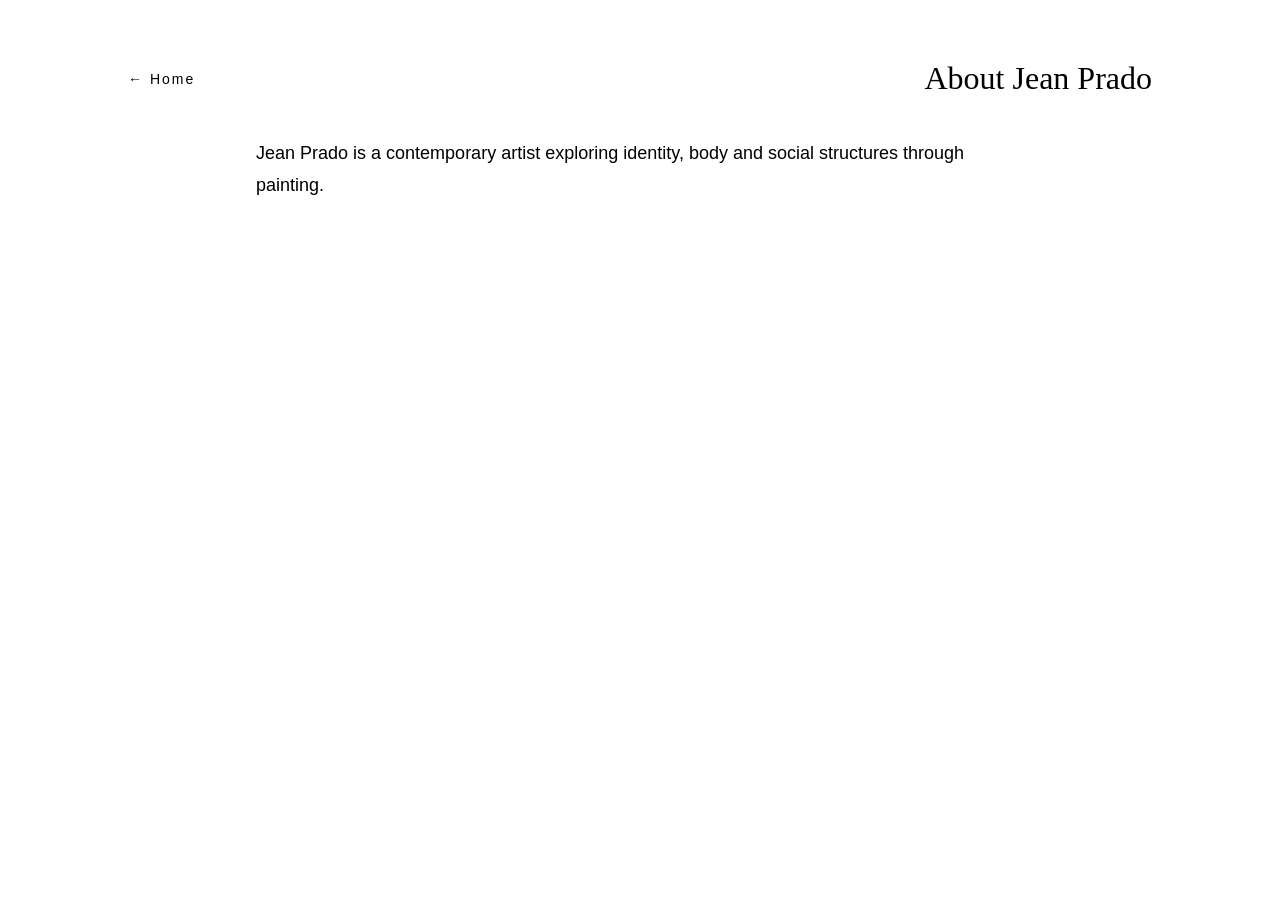
<file: pages/about.html>
<!DOCTYPE html>
<html lang="pt-BR">
<head>
  <meta charset="UTF-8">
  <meta name="viewport" content="width=device-width, initial-scale=1.0">
  <title>About | Jean Prado</title>
  <link rel="stylesheet" href="../css/style.css">
</head>
<body>
  
</body>
</html>

<body class="internal-page">

  <header class="internal-header">
  <a href="../index.html" class="back">← Home</a>
  <h1>About Jean Prado</h1>
</header>

<section class="about">
  <p>
    Jean Prado is a contemporary artist exploring identity,
    body and social structures through painting.
  </p>
</section>

<script src="https://code.jquery.com/jquery-3.6.0.min.js"></script>
<script src="../js/script.js"></script>
</body>
</html>
</file>
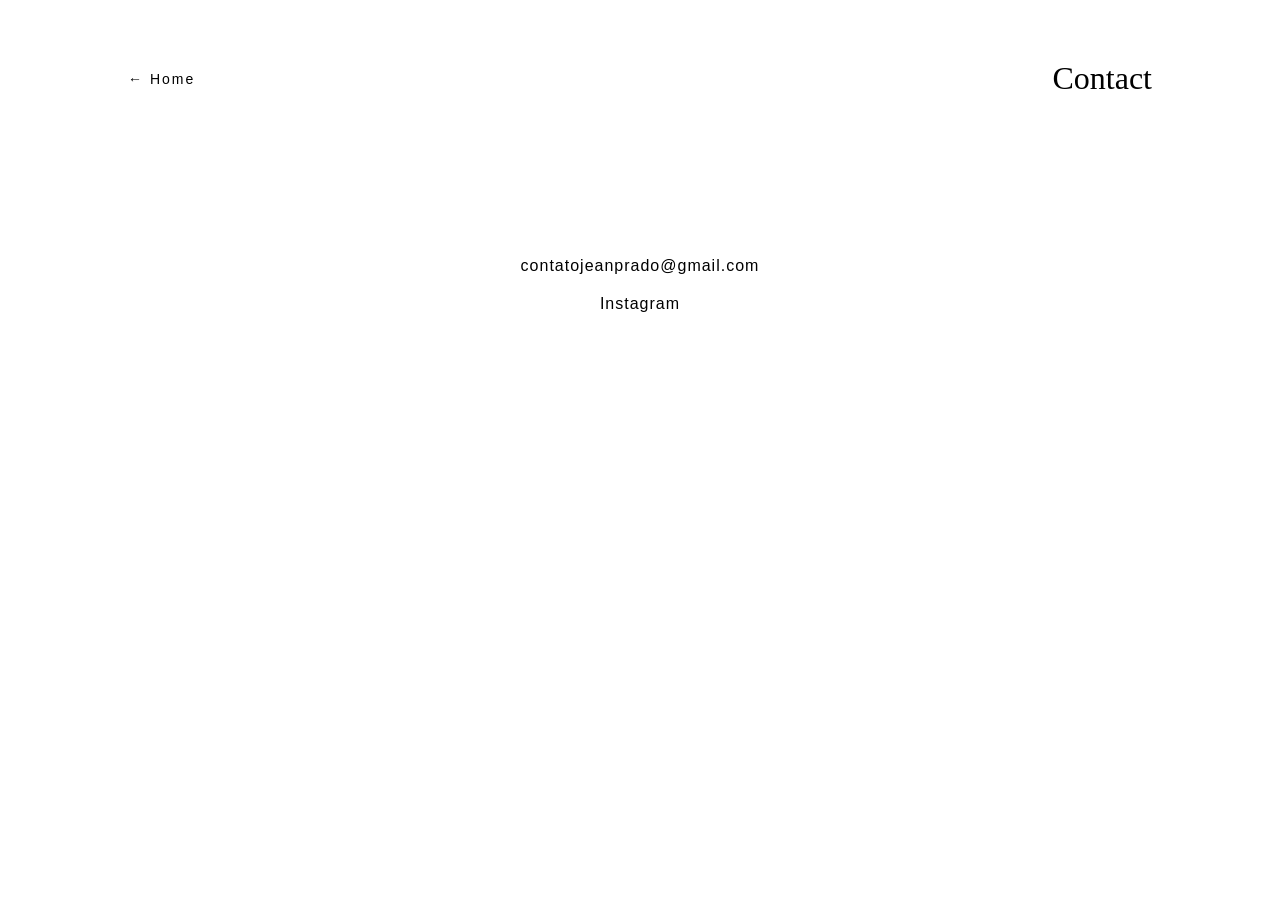
<file: pages/contact.html>
<!DOCTYPE html>
<html lang="pt-BR">
<head>
  <meta charset="UTF-8">
  <meta name="viewport" content="width=device-width, initial-scale=1.0">
  <title>Contact | Jean Prado</title>
  <link rel="stylesheet" href="../css/style.css">
</head>
<body class="internal-page">

  <header class="internal-header">
    <a href="../index.html" class="back">← Home</a>
    <h1>Contact</h1>
  </header>

<section class="contact">

  <a href="mailto:contatojeanprado@gmail.com?subject=Contato pelo site"
     class="contact-btn">
     contatojeanprado@gmail.com
  </a>

  <a href="https://www.instagram.com/jeancprado"
     target="_blank"
     class="contact-btn">
     Instagram
  </a>

</section>

<script src="https://code.jquery.com/jquery-3.6.0.min.js"></script>
<script src="../js/script.js"></script>

</body>
</html>
</file>
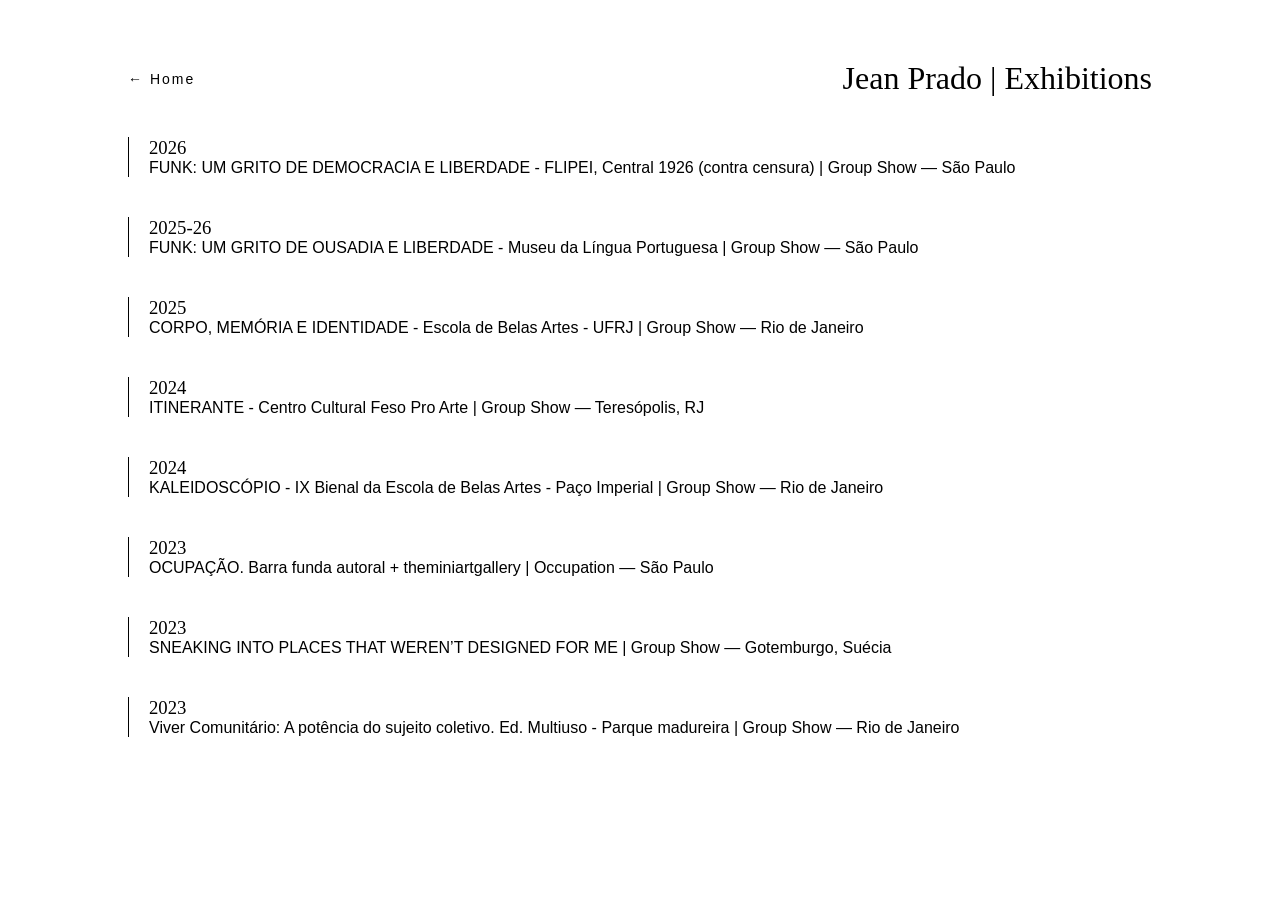
<file: pages/exhibitions.html>
<!DOCTYPE html>
<html lang="pt-BR">
<head>
  <meta charset="UTF-8">
  <meta name="viewport" content="width=device-width, initial-scale=1.0">
  <title>Exhibitions | Jean Prado</title>
  <link rel="stylesheet" href="../css/style.css">
</head>
  
</body>
</html>
<body class="internal-page">

<header class="internal-header">
  <a href="../index.html" class="back">← Home</a>
  <h1>Jean Prado | Exhibitions</h1>
</header>

<section class="timeline">

    <div class="event">
    <h3>2026</h3>
    <p>FUNK: UM GRITO DE DEMOCRACIA E LIBERDADE - FLIPEI, Central 1926 (contra censura) | Group Show — São Paulo</p>
  </div>

  <div class="event">
    <h3>2025-26</h3>
    <p>FUNK: UM GRITO DE OUSADIA E LIBERDADE - Museu da Língua Portuguesa | Group Show — São Paulo</p>
  </div>

  <div class="event">
    <h3>2025</h3>
    <p>CORPO, MEMÓRIA E IDENTIDADE - Escola de Belas Artes - UFRJ | Group Show — Rio de Janeiro</p>
  </div>

  <div class="event">
    <h3>2024</h3>
    <p>ITINERANTE - Centro Cultural Feso Pro Arte | Group Show —  Teresópolis, RJ</p>
  </div>

  <div class="event">
    <h3>2024</h3>
    <p>KALEIDOSCÓPIO - IX Bienal da Escola de Belas Artes - Paço Imperial | Group Show — Rio de Janeiro</p>
  </div>

  <div class="event">
    <h3>2023</h3>
    <p>OCUPAÇÃO. Barra funda autoral + theminiartgallery | Occupation — São Paulo</p>
  </div>

  <div class="event">
    <h3>2023</h3>
    <p>SNEAKING INTO PLACES THAT WEREN’T DESIGNED FOR ME | Group Show — Gotemburgo, Suécia </p>
  </div>

  <div class="event">
    <h3>2023</h3>
    <p>Viver Comunitário: A potência do sujeito coletivo. Ed. Multiuso - Parque madureira | Group Show — Rio de Janeiro</p>
  </div>

</section>

<script src="https://code.jquery.com/jquery-3.6.0.min.js"></script>
<script src="../js/script.js"></script>

</body>
</html>
</file>
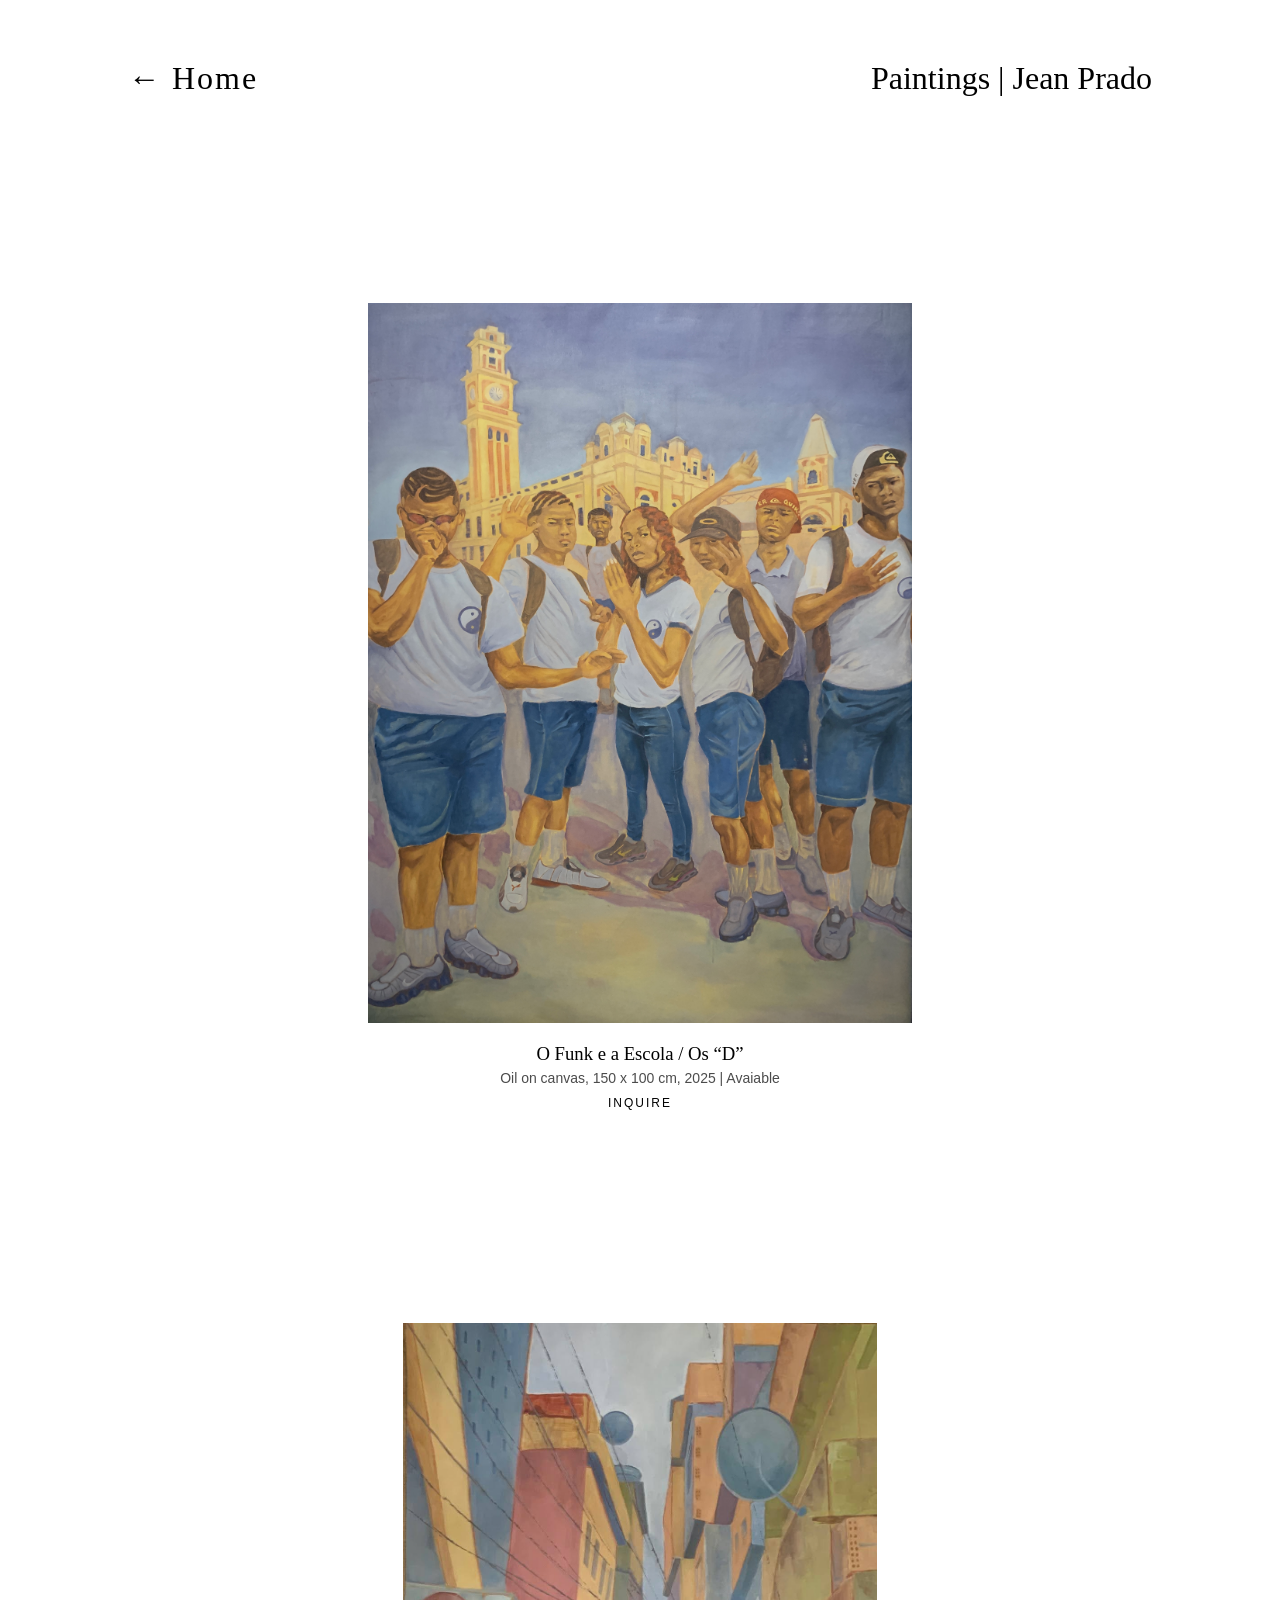
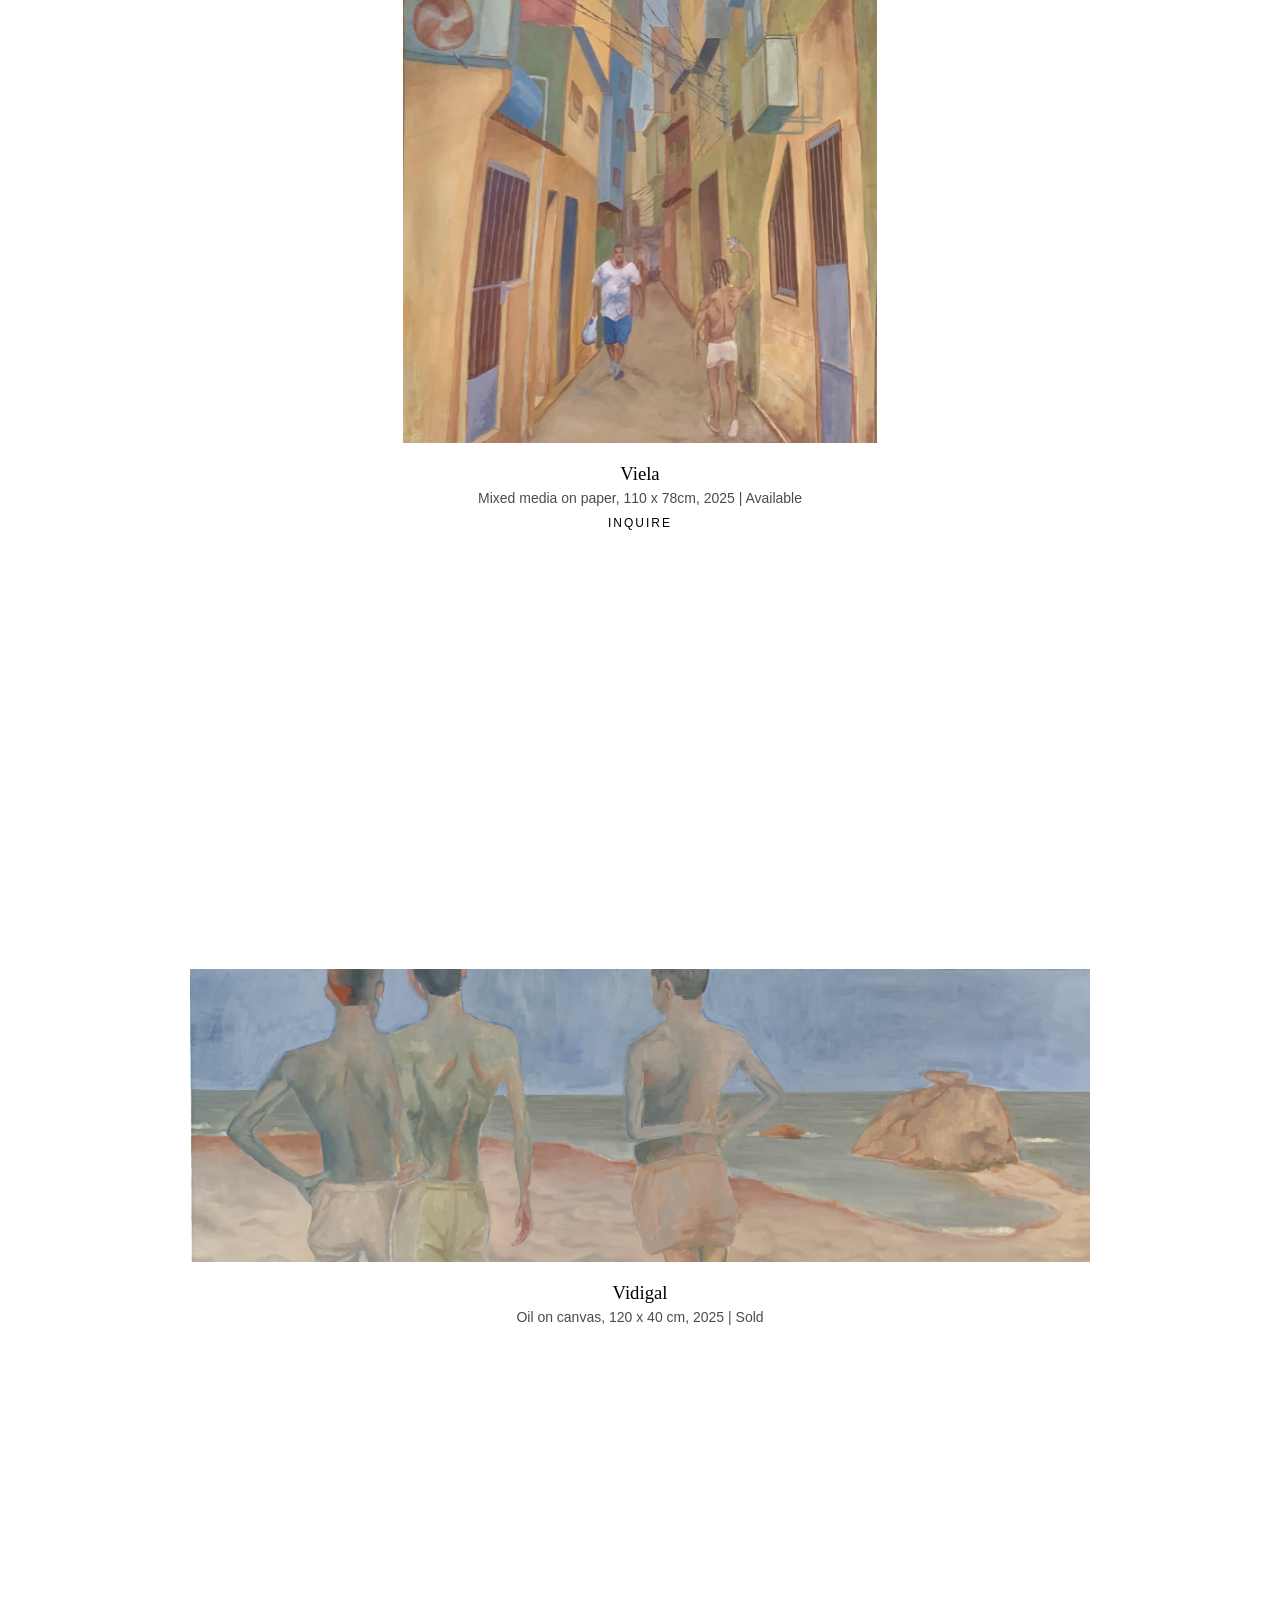
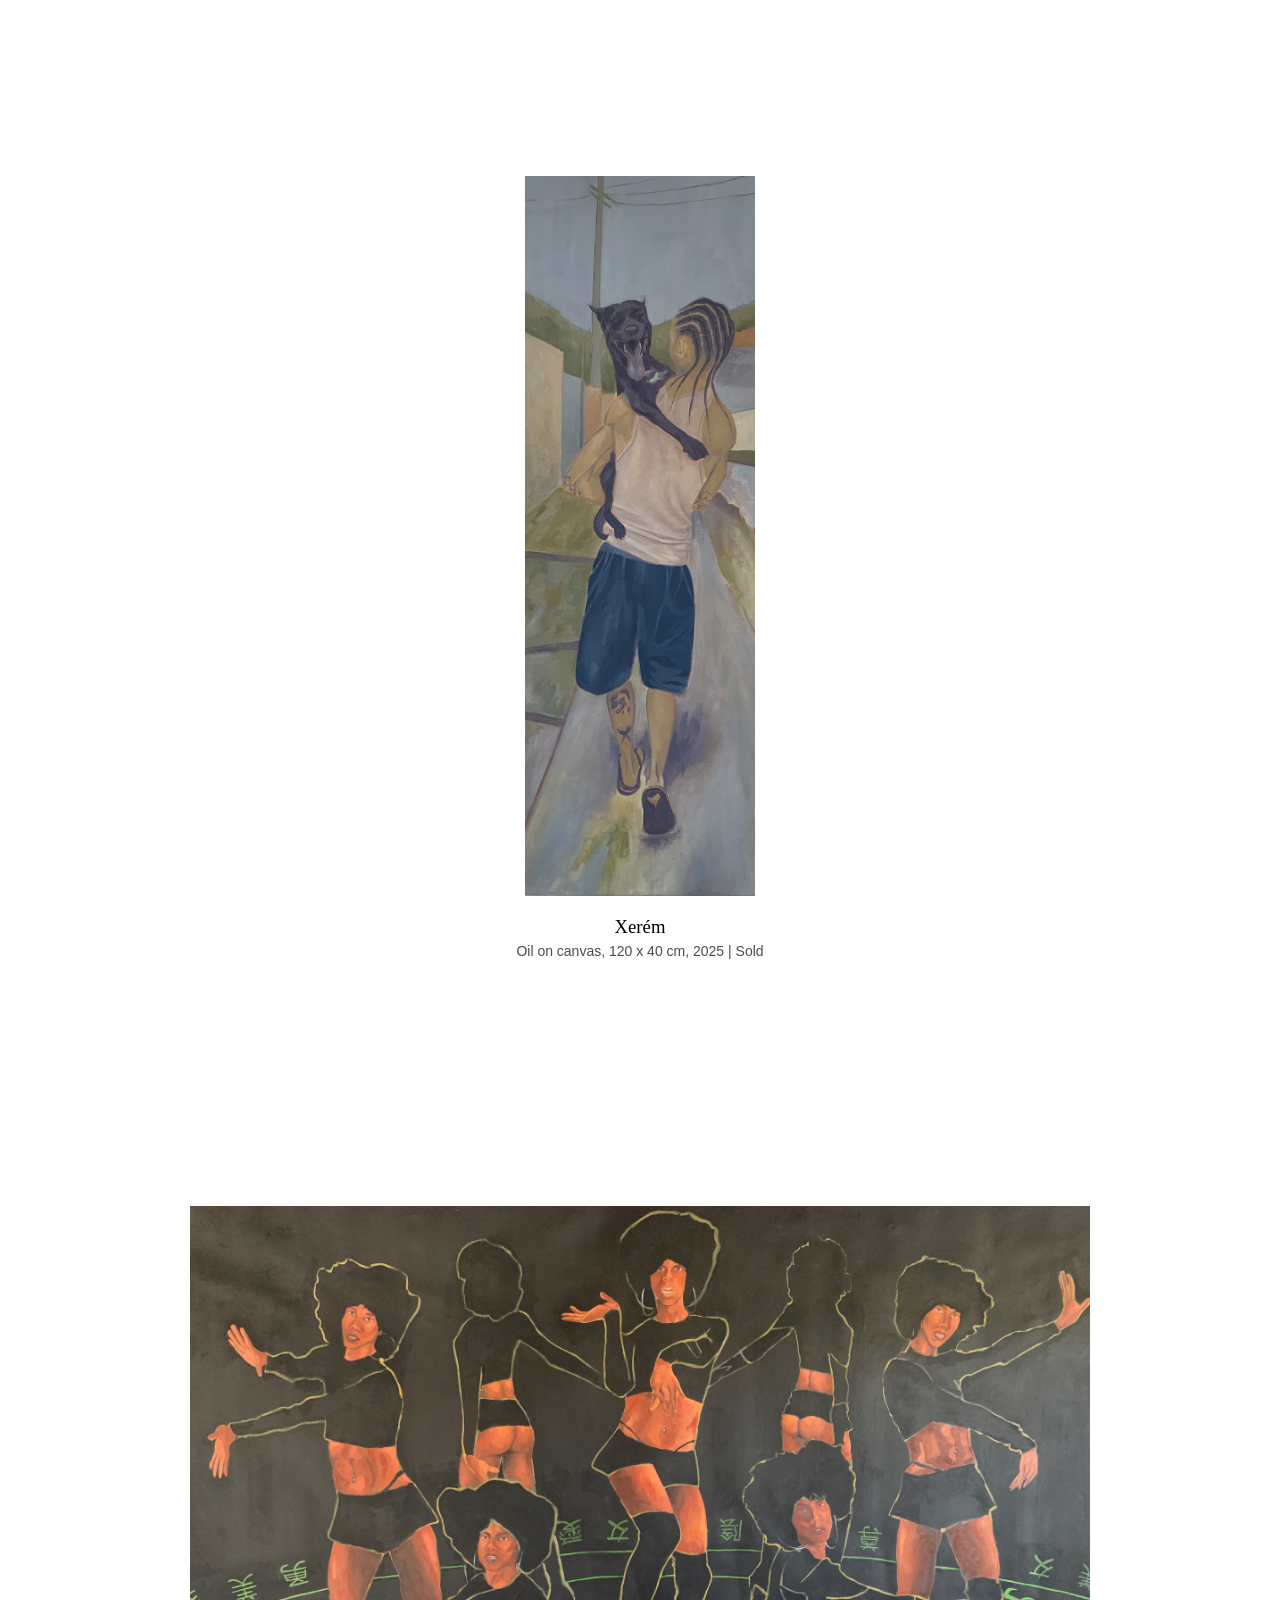
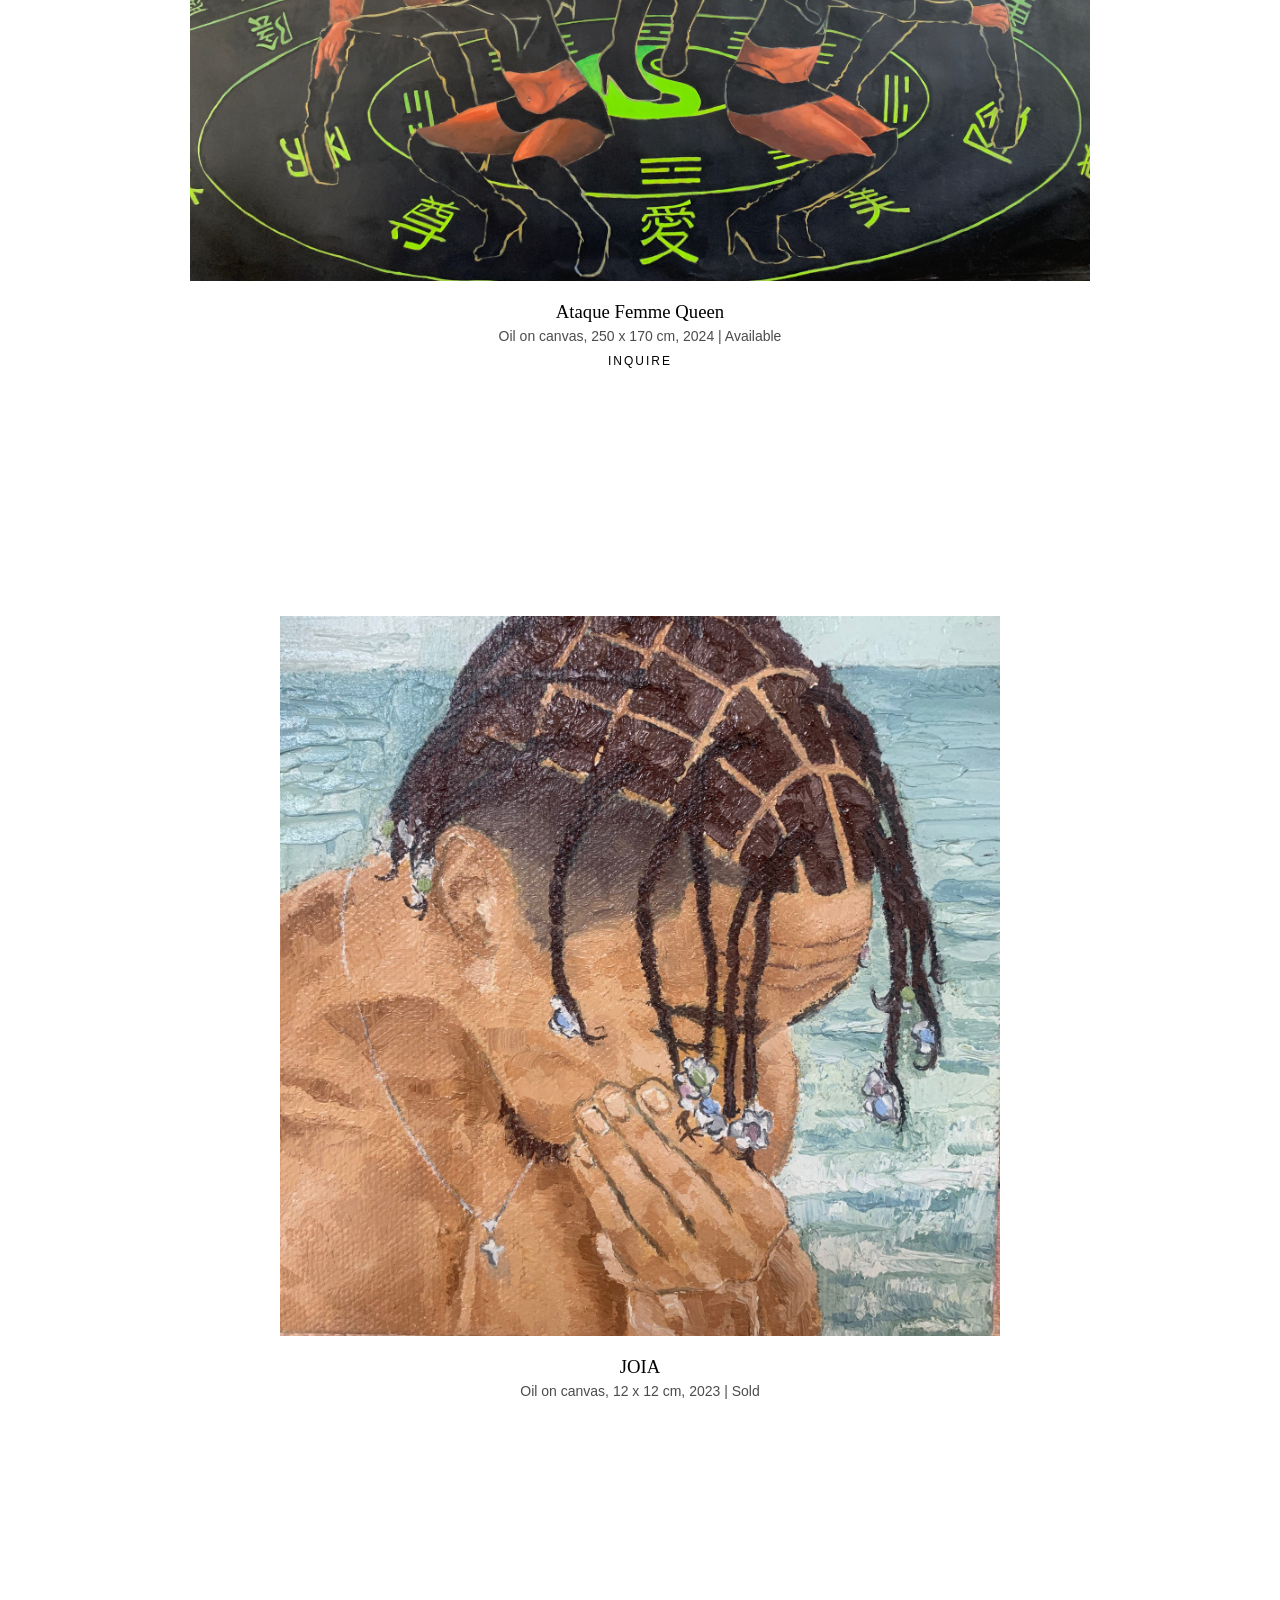
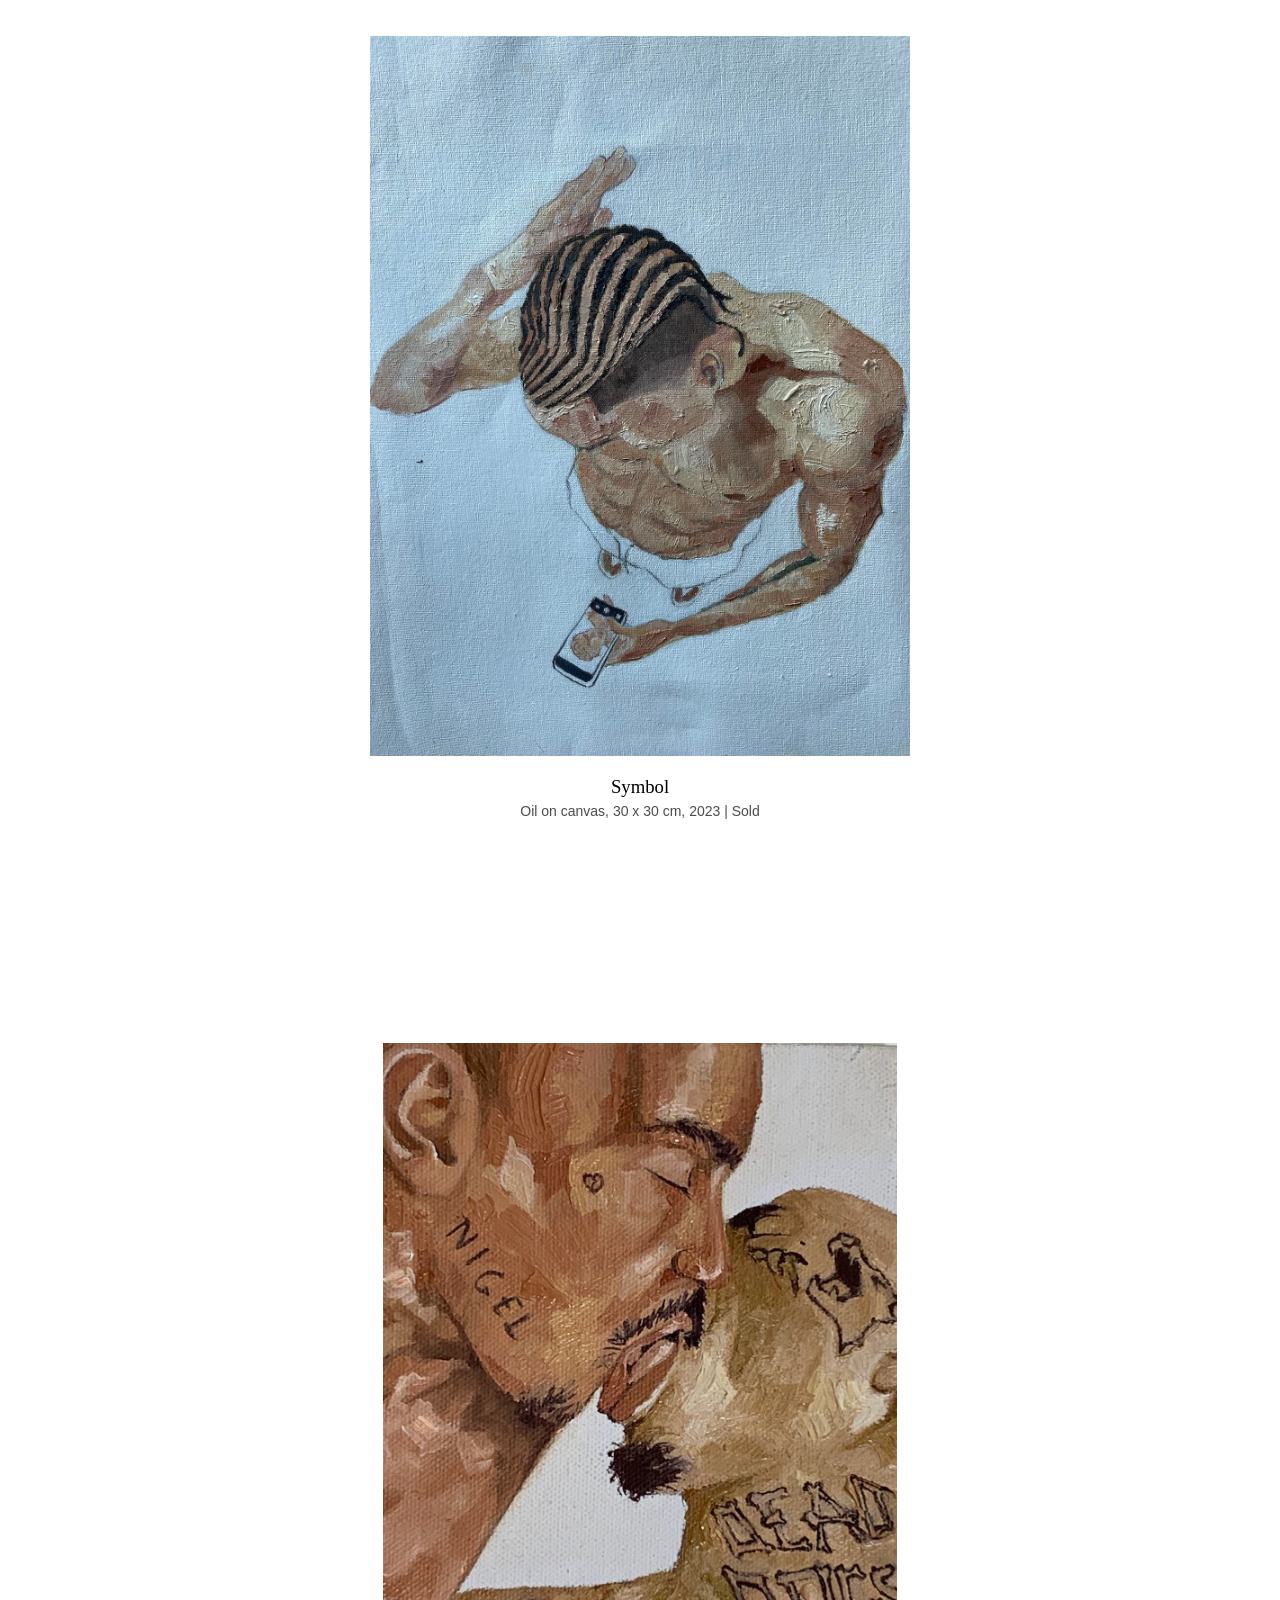
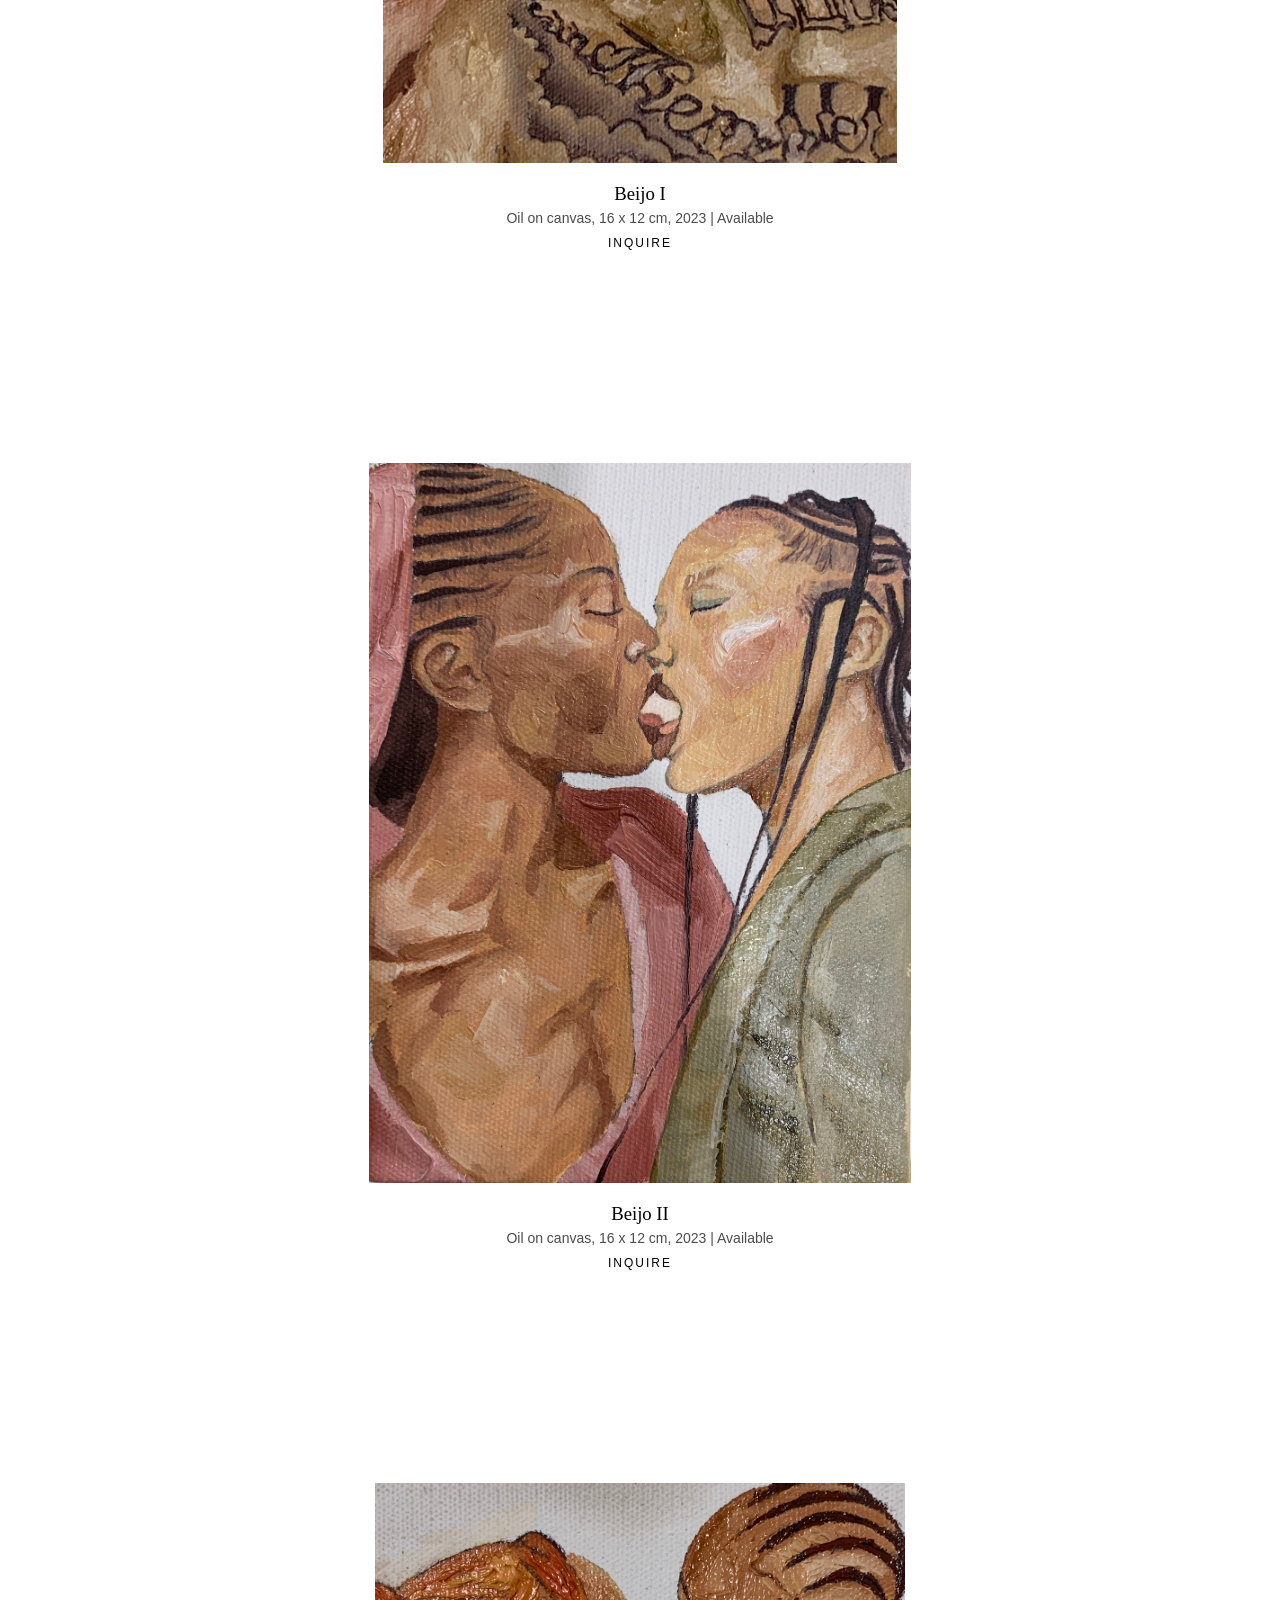
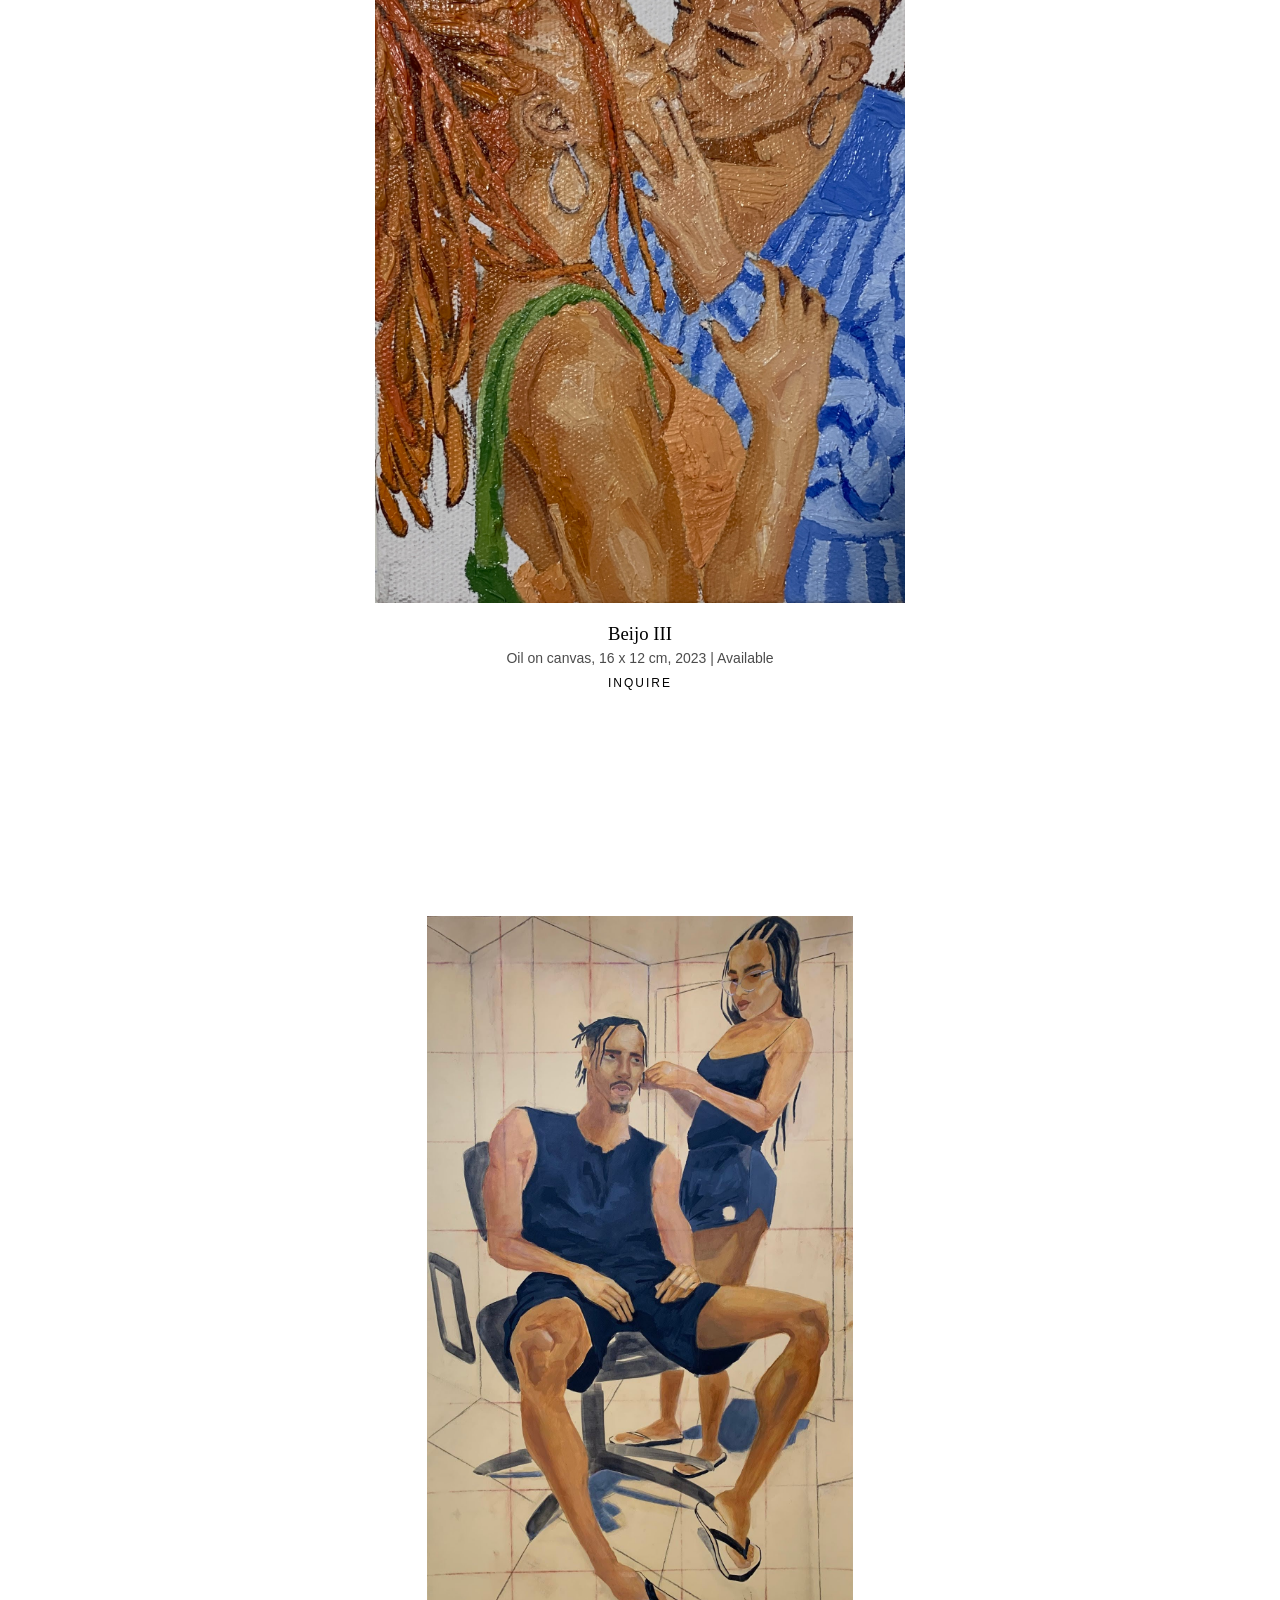
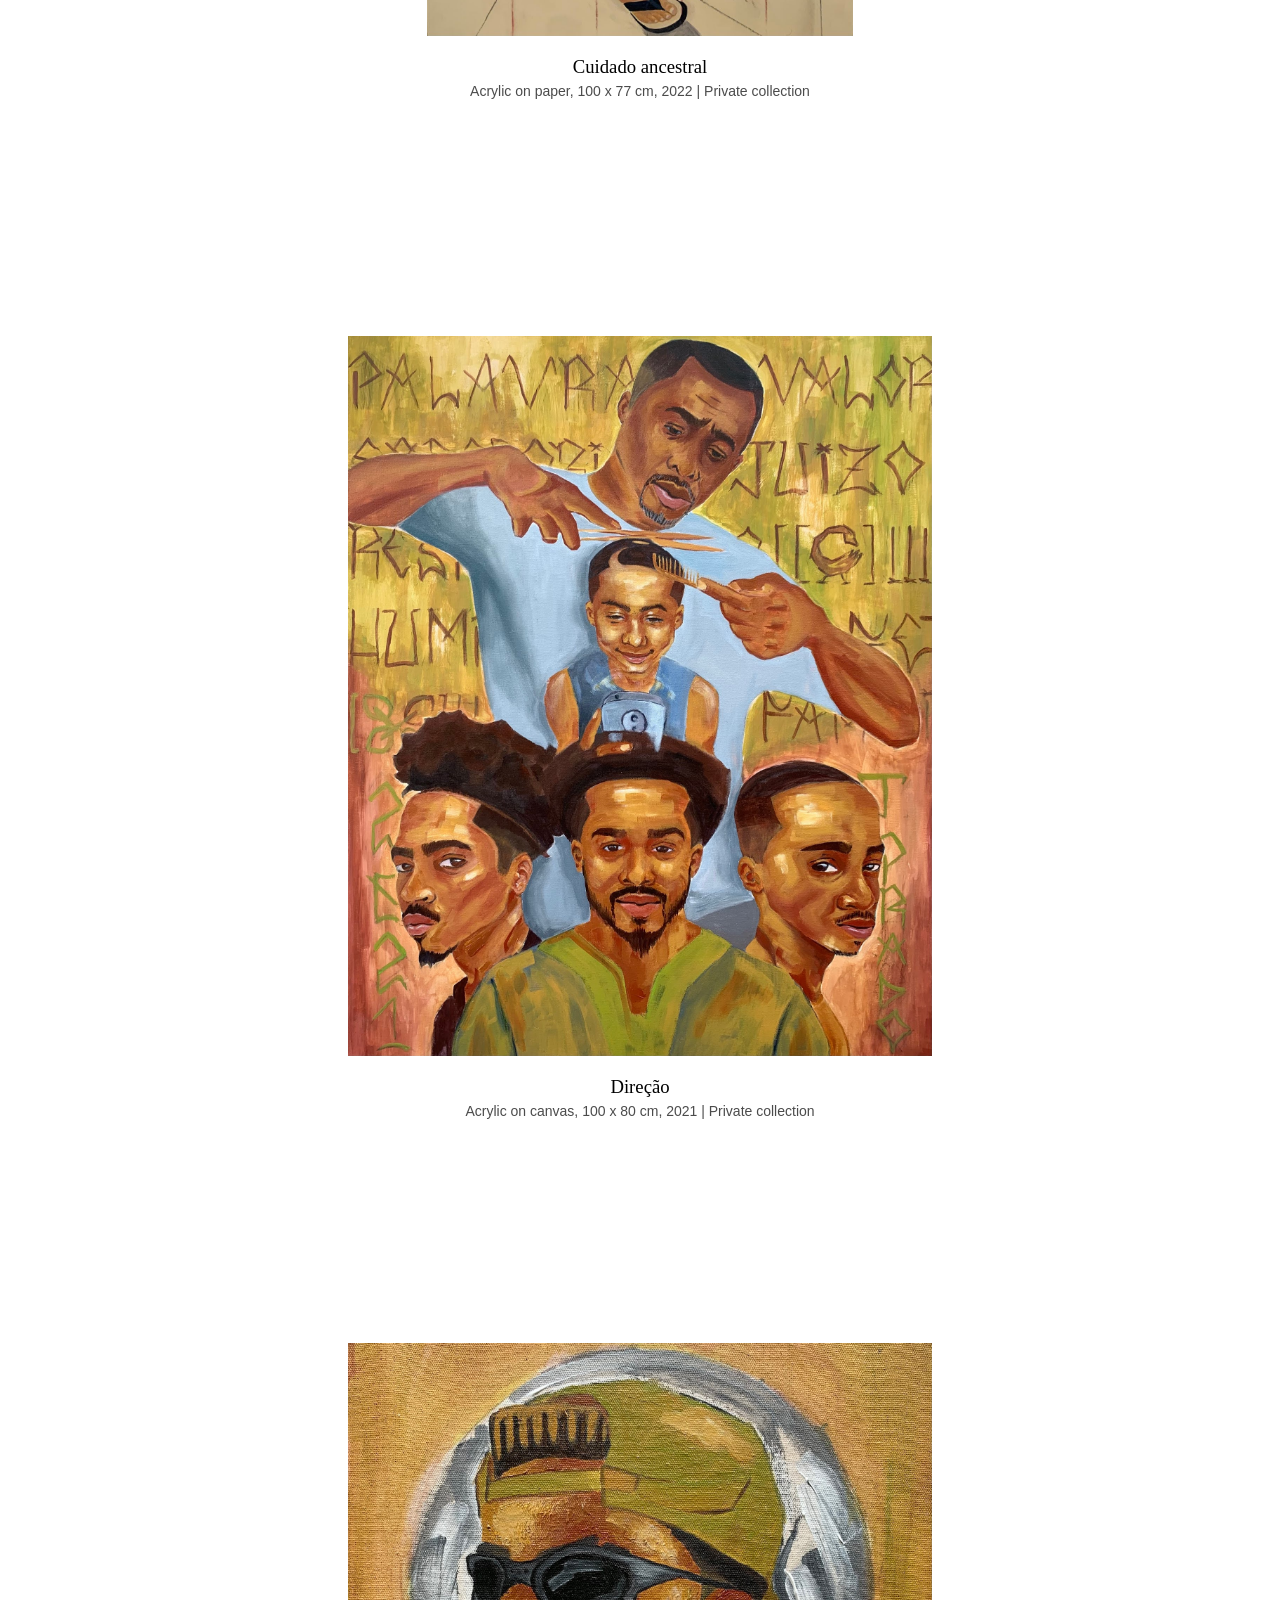
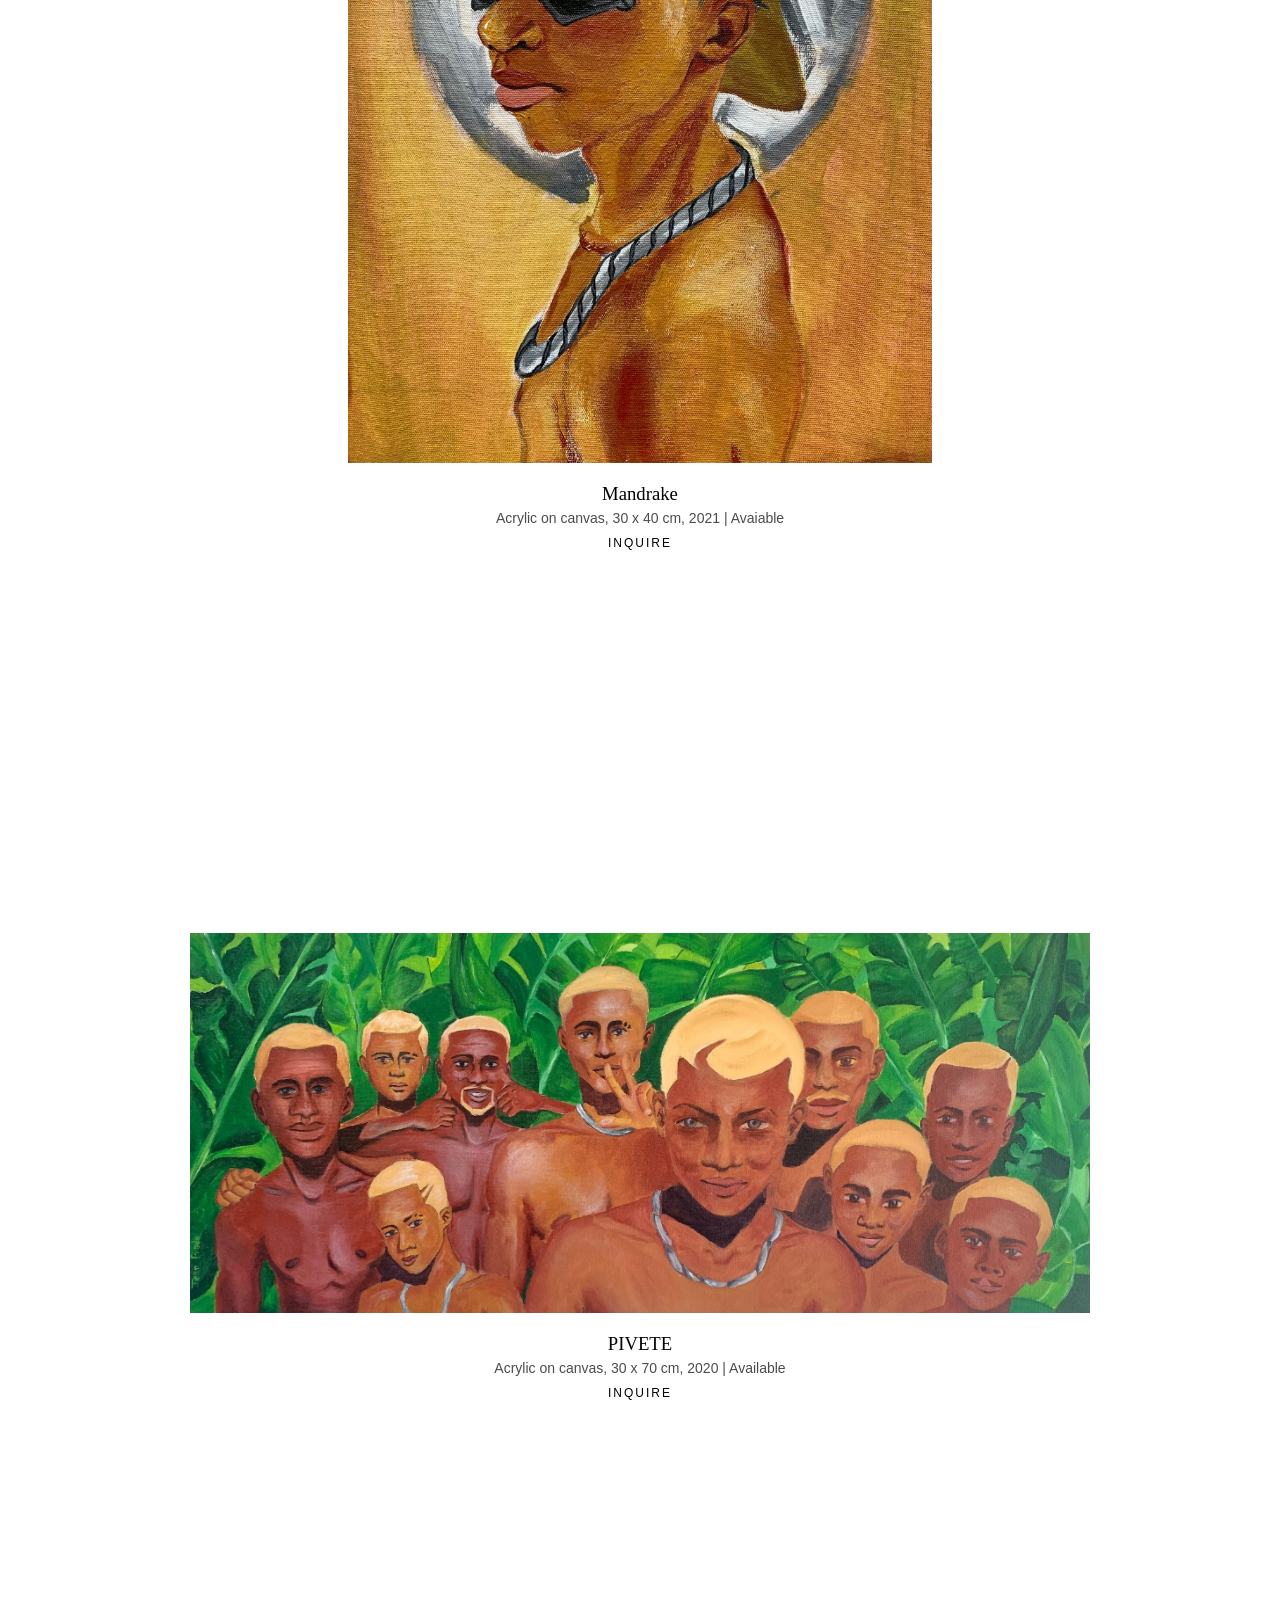
<file: pages/paintings.html>
<!DOCTYPE html>
<html lang="pt-br">
<head>
  <meta charset="UTF-8">
  <title>Paintings | Jean Prado</title>
<link rel="stylesheet" href="../css/style.css"></head>

<body class="internal-page">

<header class="internal-header">
  <a href="../index.html" class="back"><h1>← Home</h1></a>
  <h1>Paintings | Jean Prado</h1>
</header>

<section class="gallery">
  <div class="art-card">
    <img src="../images/img20.jpg" alt="Obra 1">
      <div class="art-info">
        <h3 class="art-title">O Funk e a Escola / Os “D”</h3>
        <p>Oil on canvas, 150 x 100 cm, 2025 | Avaiable</p>
        <a href="#" class="inquire-btn">Inquire</a>
      </div>
  </div>
</section>

<section class="gallery">
 <div class="art-card">
    <img src="../images/img13.jpg" alt="Obra 2">
      <div class="art-info">
        <h3 class="art-title">Viela</h3>
        <p>Mixed media on paper, 110 x 78cm, 2025 | Available</p>
        <a href="#" class="inquire-btn">Inquire</a>
      </div>
  </div>
</section>

<section class="gallery">
  <div class="art-card">
    <img src="../images/img22.png" alt="Obra 3">
      <div class="art-info">
        <h3>Vidigal</h3>
        <p>Oil on canvas, 120 x 40 cm, 2025 | Sold</p>
      </div>
  </div>
</section>

<section class="gallery">
 <div class="art-card">
    <img src="../images/img21.jpg" alt="Obra 4">
    <div class="art-info">
      <h3>Xerém</h3>
      <p>Oil on canvas, 120 x 40 cm, 2025 | Sold
      </p>
    </div>
  </div>
</section>

<section class="gallery">
 <div class="art-card">
    <img src="../images/img25.jpg" alt="Obra 5">
      <div class="art-info">
        <h3 class="art-title">Ataque Femme Queen</h3>
        <p>Oil on canvas, 250 x 170 cm, 2024 | Available</p>
        <a href="#" class="inquire-btn">Inquire</a>
      </div>
  </div>
</section>

<section class="gallery">
 <div class="art-card">
    <img src="../images/img04.jpg" alt="Obra 6">
      <div class="art-info">
        <h3>JOIA</h3>
        <p>Oil on canvas, 12 x 12 cm, 2023 | Sold</p>
      </div>
  </div>
</section>

<section class="gallery">
 <div class="art-card">
    <img src="../images/img05.jpg" alt="Obra 7">
      <div class="art-info">
        <h3>Symbol</h3>
          <p>Oil on canvas, 30 x 30 cm, 2023 | Sold</p>
      </div>
  </div>
</section>

<section class="gallery">
 <div class="art-card">
    <img src="../images/img02.jpg" alt="Obra 8">
      <div class="art-info">
        <h3 class="art-title">Beijo I</h3>
          <p>Oil on canvas, 16 x 12 cm, 2023 | Available</p>
          <a href="#" class="inquire-btn">Inquire</a>
      </div>
  </div>
</section>

<section class="gallery">
 <div class="art-card">
    <img src="../images/img03.jpg" alt="Obra 9">
      <div class="art-info">
        <h3 class="art-title">Beijo II</h3>
          <p>Oil on canvas, 16 x 12 cm, 2023 | Available</p>
          <a href="#" class="inquire-btn">Inquire</a>
      </div>
  </div>
</section>

<section class="gallery">
 <div class="art-card">
    <img src="../images/img24.jpg" alt="Obra 10">
    <div class="art-info">
      <h3 class="art-title">Beijo III</h3>
      <p>Oil on canvas, 16 x 12 cm, 2023 | Available</p>
      <a href="#" class="inquire-btn">Inquire</a>
    </div>
  </div>
</section>

<section class="gallery">
 <div class="art-card">
    <img src="../images/img09.jpg" alt="Obra 11">
    <div class="art-info">
      <h3>Cuidado ancestral</h3>
      <p>Acrylic on paper, 100 x 77 cm, 2022 | Private collection</p>
    </div>
  </div>
</section>

<section class="gallery">
  <div class="art-card">
    <img src="../images/img07.jpg" alt="Obra 12">
      <div class="art-info">
        <h3>Direção</h3>
        <p>Acrylic on canvas, 100 x 80 cm, 2021 | Private collection</p>
      </div>
  </div>
</section>

<section class="gallery">
 <div class="art-card">
    <img src="../images/img10.jpg" alt="Obra 13">
      <div class="art-info">
        <h3 class="art-title">Mandrake</h3>
          <p>Acrylic on canvas, 30 x 40 cm, 2021 | Avaiable</p>
          <a href="#" class="inquire-btn">Inquire</a>
      </div>
  </div>
</section>

<section class="gallery">
 <div class="art-card">
    <img src="../images/img08.jpg" alt="Obra 14">
      <div class="art-info">
        <h3 class="art-title">PIVETE</h3>
        <p>Acrylic on canvas, 30 x 70 cm, 2020 | Available</p>
        <a href="#" class="inquire-btn">Inquire</a>
      </div>
  </div>
</section>

<script src="https://code.jquery.com/jquery-3.6.0.min.js"></script>
<script src="../js/script.js"></script>
</body>
</html>
</file>
<file: css/style.css>
/* RESET */
* {
  margin: 0;
  padding: 0;
  box-sizing: border-box;
}

html {
  font-size: 16px;
}

body {
  background: #000;
  color: #fff;
  font-family: 'Inter', sans-serif;
  overflow-x: hidden;
}

/* HERO */
.hero {
  position: relative;
  height: 100dvh;
  overflow-x: hidden;
}

/* OVERLAY SUAVE */
.hero::after {
  content: "";
  position: absolute;
  width: 100%;
  height: 100%;
  background: rgba(0,0,0,0.25);
  top: 0;
  left: 0;
  z-index: 1;
}

/* BACKGROUND */
.hero-bg {
  position: absolute;
  width: 100%;
  height: 100%;
  top: 0;
  left: 0;
}

.slide {
  position: absolute;
  width: 100%;
  height: 100%;
  background-size: cover;
  background-position: center;
  opacity: 0;
  transform: scale(1);
  transition: opacity 1.5s ease-in-out, transform 8s ease-in-out;
  background-size: cover;
  background-position: center;
}


/* SLIDE ATIVO */
.slide.active {
  opacity: 1;
  transform: scale(1.08); /* efeito cinematic */
}

/* BLOCO ESQUERDO */
.hero-content {
  position: absolute;
  left: 8%;
  bottom: 12%;
  top: auto;
  transform: none;
  z-index: 2;
}

/* ANIMAÇÃO ENTRADA */
@keyframes fadeUp {
  from {
    opacity: 0;
    transform: translateY(-40%) translateY(20px);
  }
  to {
    opacity: 1;
    transform: translateY(-50%);
  }
}

/* NOME */
.hero h1 {
  font-size: clamp(42px, 6vw, 72px);
  font-weight: 400;
  letter-spacing: 4px;
  margin-bottom: 40px;  
  line-height: 1.1;
}

/* MENU */
.hero-nav {
  margin-top: 20px;
  gap: 12px;
}

.hero-nav a {
    font-family: "Lekton", monospace;
  text-transform: uppercase;
  letter-spacing: 3px;
  position: relative;
  padding-left: 12px;
}

.hero-nav a::before {
  content: "";
  position: absolute;
  left: 0;
  top: 50%;
  width: 4px;
  height: 4px;
  background: white;
  transform: translateY(-50%);
  opacity: 0.6;
}

.hero-nav a {
  text-decoration: none;
  color: white;
  font-size: 13px;
  letter-spacing: 4px;
  text-transform: uppercase;
  transition: opacity 0.3s ease, transform 0.3s ease;
}

.hero-nav a:hover {
  opacity: 0.6;
  transform: translateX(5px);
}

/* RESPONSIVO */
@media (max-width: 768px) {

  .hero-content {
    left: 6%;
    bottom: 10%;
  }

  .hero h1 {
    font-size: 36px;
    letter-spacing: 2px;
    line-height: 1.1;
  }

  .hero-nav {
    gap: 10px;
  }

  .hero-nav a {
    font-size: 12px;
    letter-spacing: 2px;
  }

}

@media (min-width: 769px) and (max-width: 1024px) {

  .hero-content {
    left: 8%;
    bottom: 12%;
  }

  .hero h1 {
    font-size: 52px;
    letter-spacing: 4px;
  }

  .hero-nav a {
    font-size: 13px;
  }

}

@media (min-width: 1440px) {

  .hero-content {
    left: 10%;
    bottom: 15%;
  }

  .hero h1 {
    font-size: 80px;
  }

}

.hero h1 {
  font-size: clamp(36px, 6vw, 80px);
  letter-spacing: clamp(2px, 0.5vw, 6px);
}

.slide {
  background-size: cover;
  background-position: center;
}


/* PÁGINAS INTERNAS */
.internal-page {
  background: #fff;
  color: #000;
  font-family: 'Inter', sans-serif;
  overflow: auto;
}

.internal-header {
  padding: 60px 10% 40px;
  display: flex;
  justify-content: space-between;
  align-items: center;
}

.internal-header h1 {
  font-family: 'Playfair Display', serif;
  font-weight: 400;
  font-size: 32px;
}

.back {
  text-decoration: none;
  color: #000;
  font-size: 14px;
  letter-spacing: 2px;
}

/* GALERIA */
.gallery {
  max-width: 900px;     /* largura elegante */
  margin: 120px auto;   /* centraliza */
  display: flex;
  flex-direction: column; /* empilha verticalmente */
  gap: 120px;            /* espaço entre obras */
}

img {
  max-width: 100%;
  height: auto;
  display: block;
}

.art-card img {
  width: 100%;
  display: block;
  transition: transform 0.6s ease;
}

.art-card:hover img {
  transform: scale(1.03);
}

.art-info {
  margin-top: 15px;
}

.art-info h3 {
  font-family: 'Playfair Display', serif;
  font-weight: 400;
  margin-bottom: 5px;
}

.art-info p {
  font-size: 13px;
  opacity: 0.7;
}

@media(max-width: 900px) {
  .gallery {
    grid-template-columns: 1fr;
  }
}

.timeline {
  padding: 0 10% 100px;
}

.event {
  margin-bottom: 40px;
  border-left: 1px solid #000;
  padding-left: 20px;
}

.event h3 {
  font-family: 'Playfair Display', serif;
  font-weight: 400;
}

.about {
  padding: 0 20% 100px;
  font-size: 18px;
  line-height: 1.8;
}

.contact {
  padding: 0 10% 100px;
  font-size: 16px;
}

body {
  transition: opacity 0.4s ease;
}

.art-card img {
  width: 100%;
  height: auto;   /* mantém proporção */
  display: block;
}

.art-info {
  margin-top: 20px;
}

.art-info h3 {
  font-weight: 400;
  margin-bottom: 5px;
}

.art-info p {
  font-size: 14px;
  opacity: 0.7;
}

@media (min-width: 1024px) {

  .art-card {
    height: 100vh; /* cada obra ocupa a tela */
    display: flex;
    flex-direction: column;
    justify-content: center;
  }

  .art-card img {
    max-height: 80vh;   /* limita altura da imagem */
    width: auto;        /* mantém proporção */
    max-width: 100%;    /* evita estourar largura */
    margin: 0 auto;     /* centraliza */
    display: block;
  }

  .art-info {
    text-align: center;
    margin-top: 20px;
  }

}

.inquire-btn {
  display: inline-block;
  margin-top: 10px;
  font-size: 12px;
  letter-spacing: 2px;
  text-transform: uppercase;
  text-decoration: none;
  color: #000;
  position: relative;
}

/* LINHA ESCONDIDA */
.inquire-btn::after {
  content: "";
  position: absolute;
  left: 0;
  bottom: -2px;
  width: 0;
  height: 1px;
  background: #000;
  transition: width 0.3s ease;
}

/* ANIMAÇÃO */
.inquire-btn:hover::after {
  width: 100%;
}

@media (max-width: 768px) {

  .timeline {
    padding: 0 20px;
  }

  .event {
    margin-bottom: 40px;
  }

  .event h3 {
    font-size: 16px;
  }

  .event p {
    font-size: 14px;
    line-height: 1.5;
  }

}

@media (max-width: 768px) {

  .internal-header {
    align-items: flex-start;
    gap: 8px;
    padding: 20px;
  }

  .internal-header h1 {
    font-size: 14px;
    line-height: 1.3;
  }

  .back h1 {
    font-size: 13px;
  }

}

.contact {
  padding: 120px 20px;
  text-align: center;

  display: flex;
  flex-direction: column;
  gap: 20px;
}

.contact-btn {
  font-size: 16px;
  text-decoration: none;
  color: #000;
  position: relative;
  letter-spacing: 1px;
}

/* LINHA ANIMADA */
.contact-btn::after {
  content: "";
  position: absolute;
  left: 0;
  bottom: -3px;
  width: 0;
  height: 1px;
  background: #000;
  transition: 0.3s ease;
}

.contact-btn:hover::after {
  width: 100%;
}
</file>
